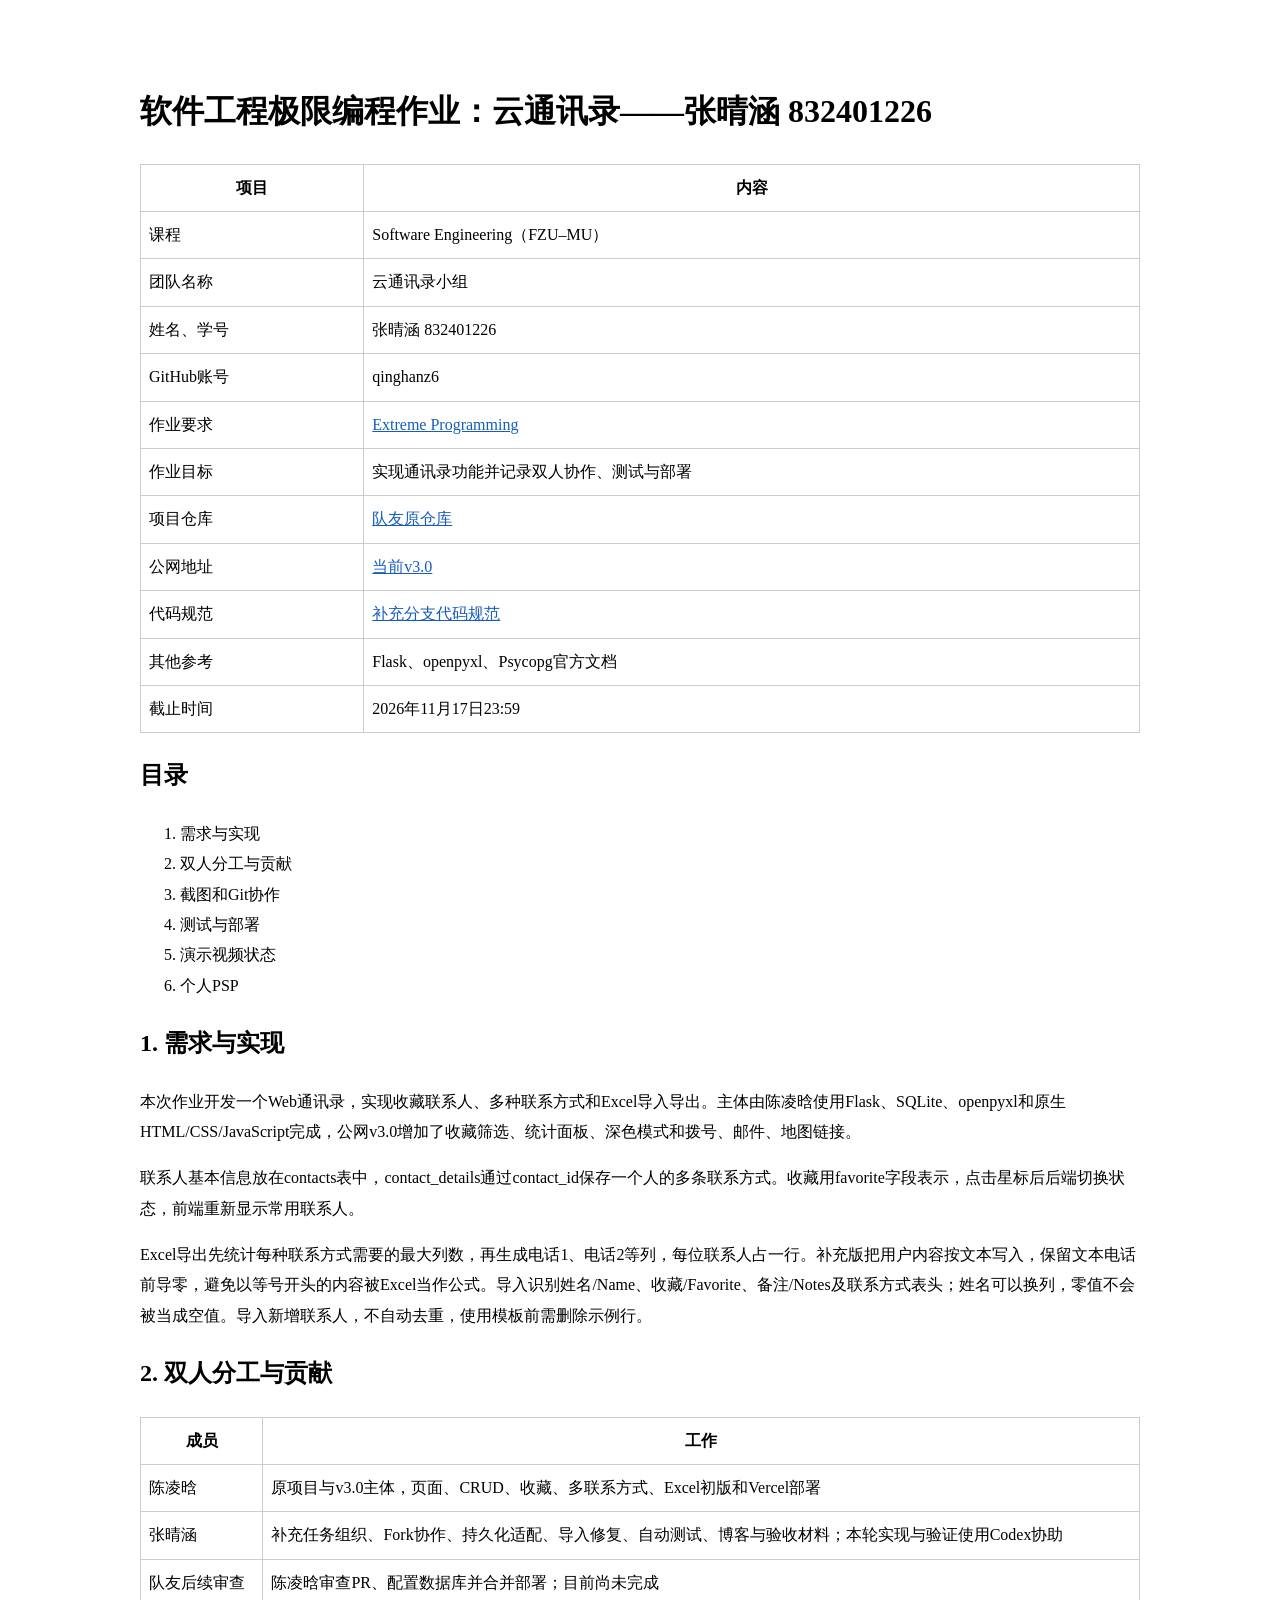
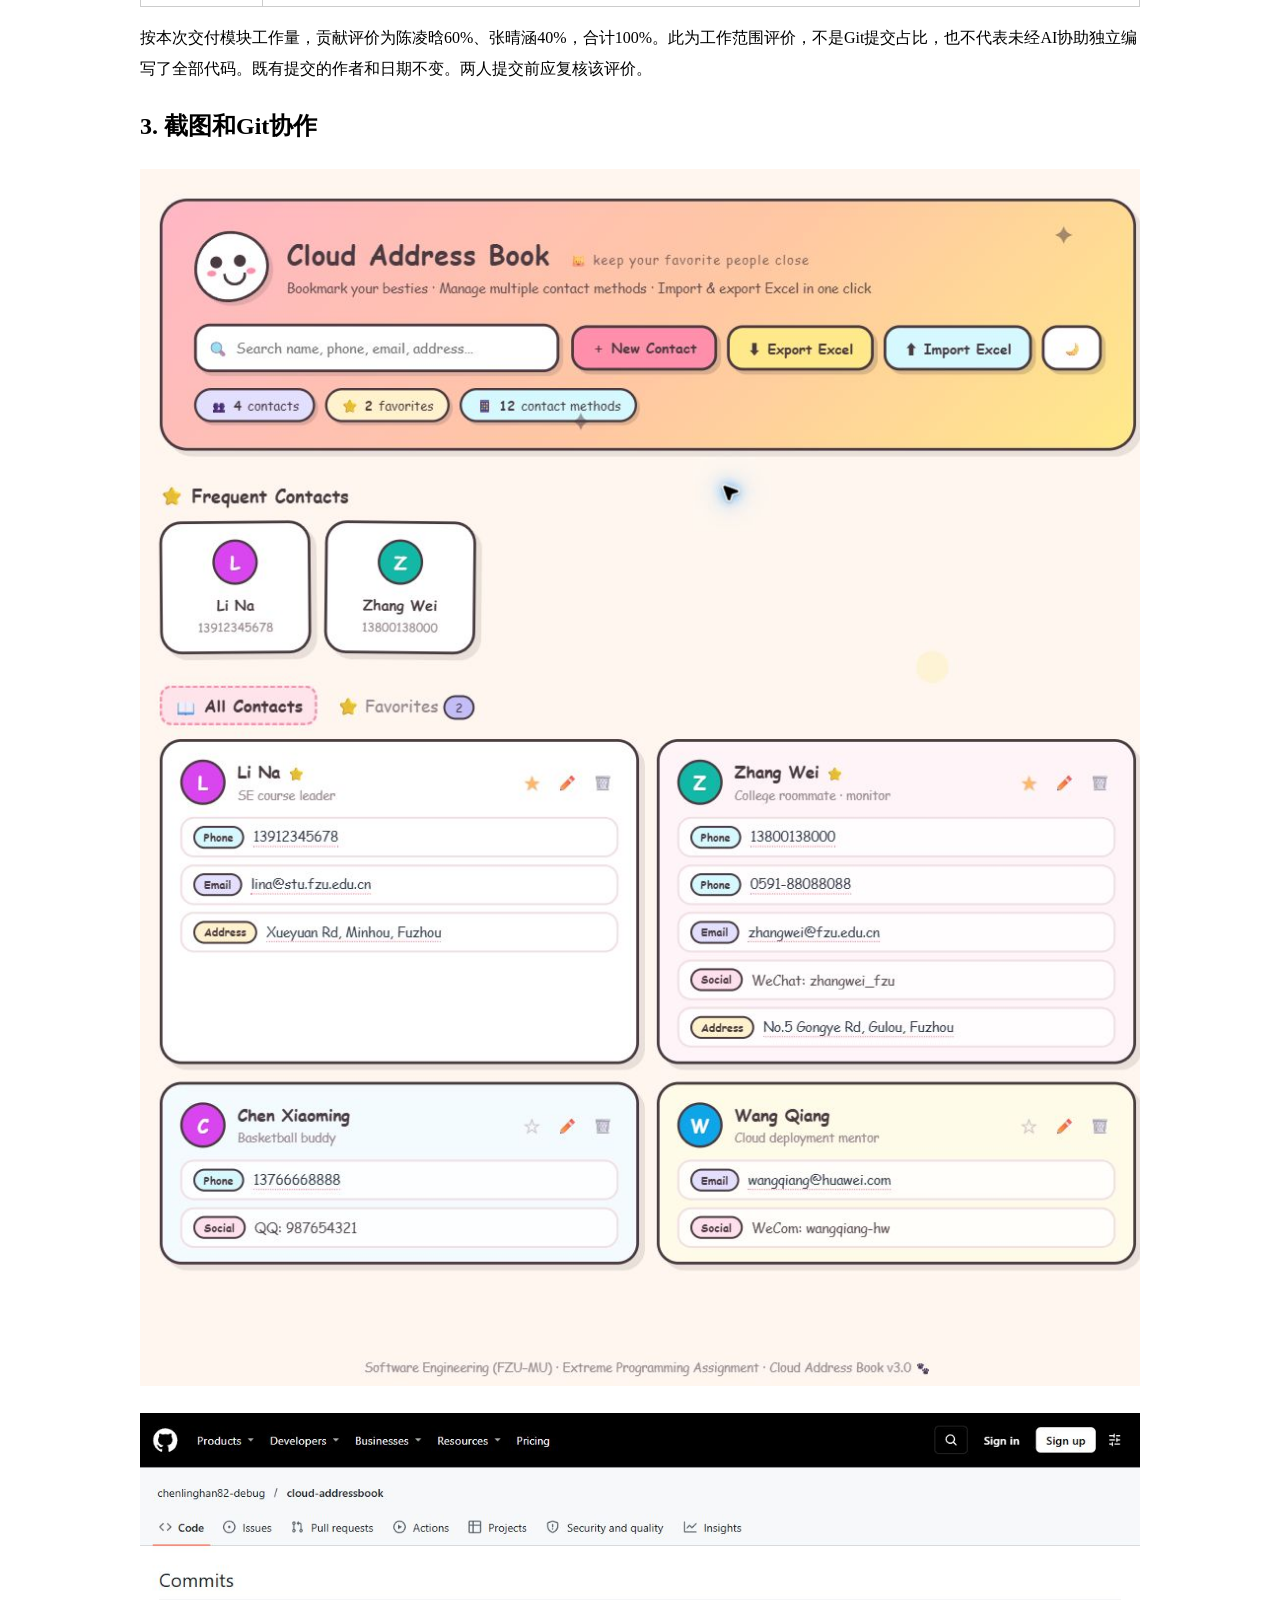
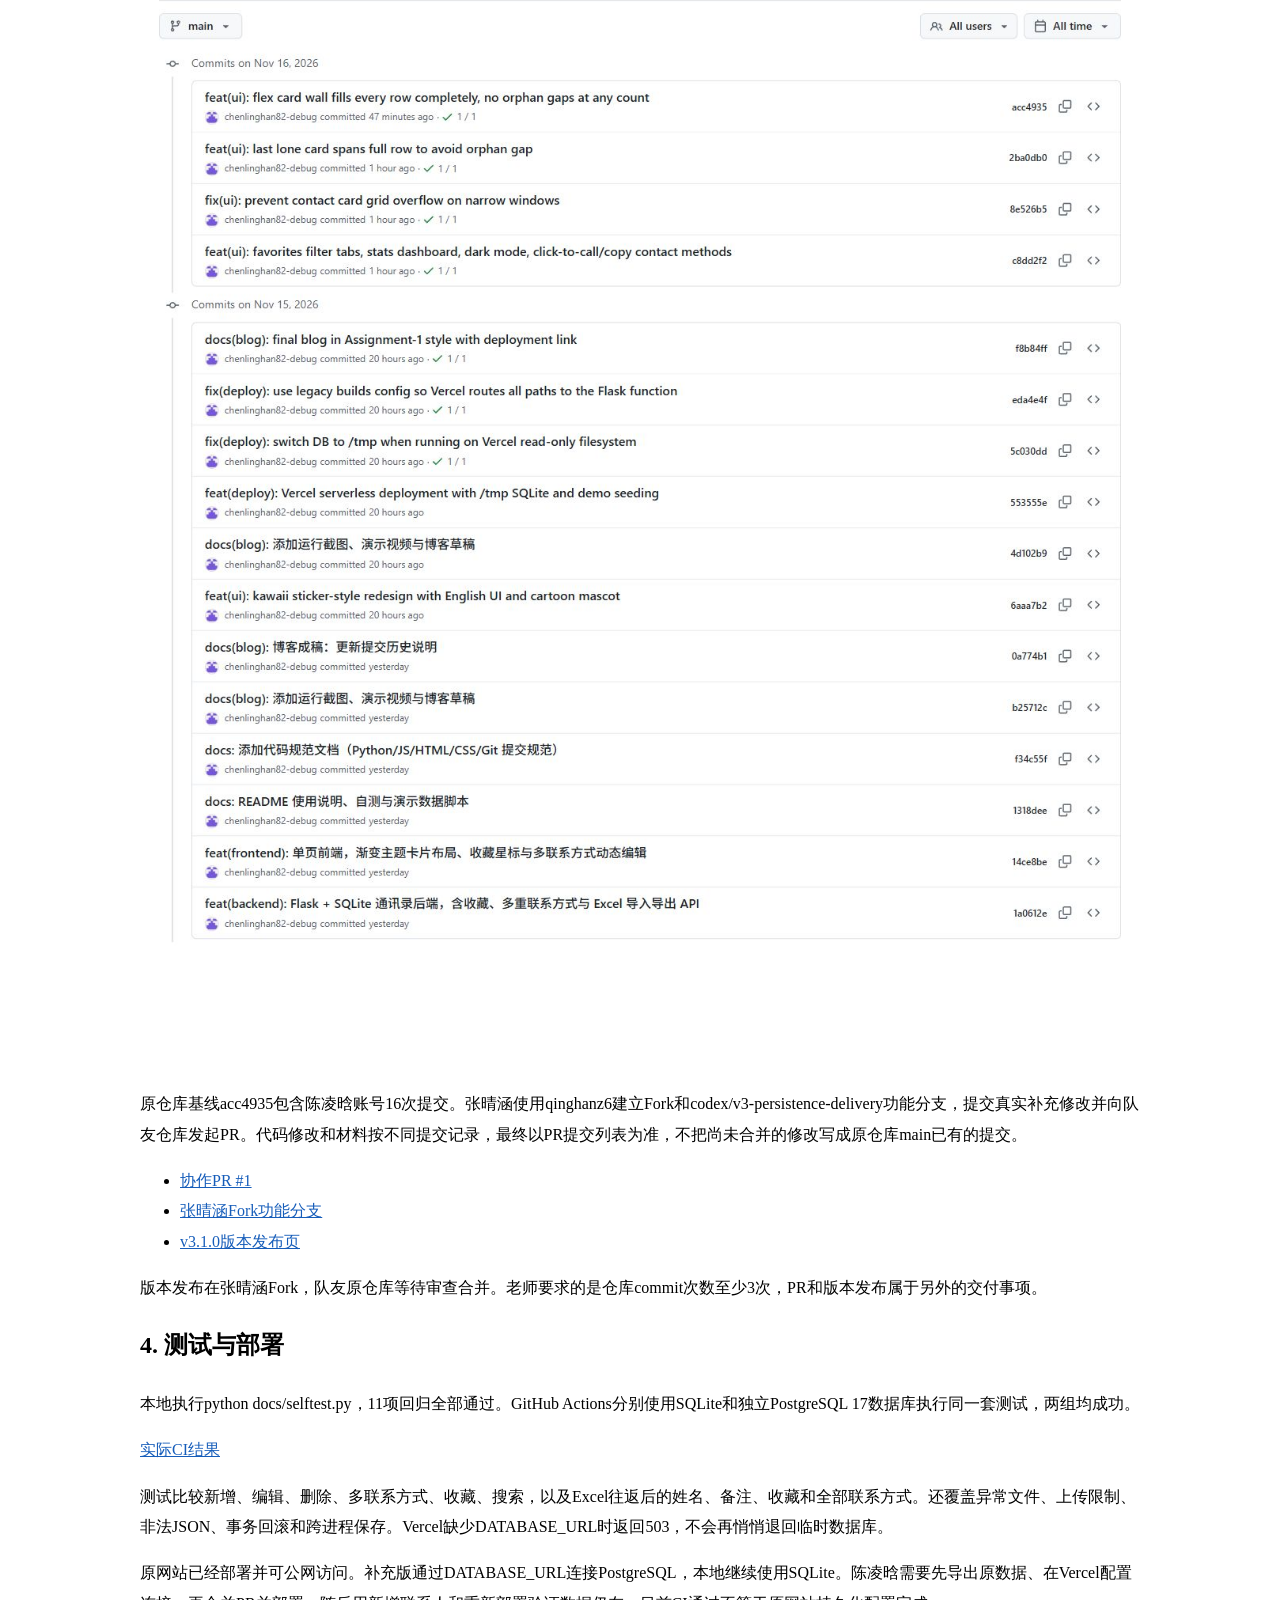
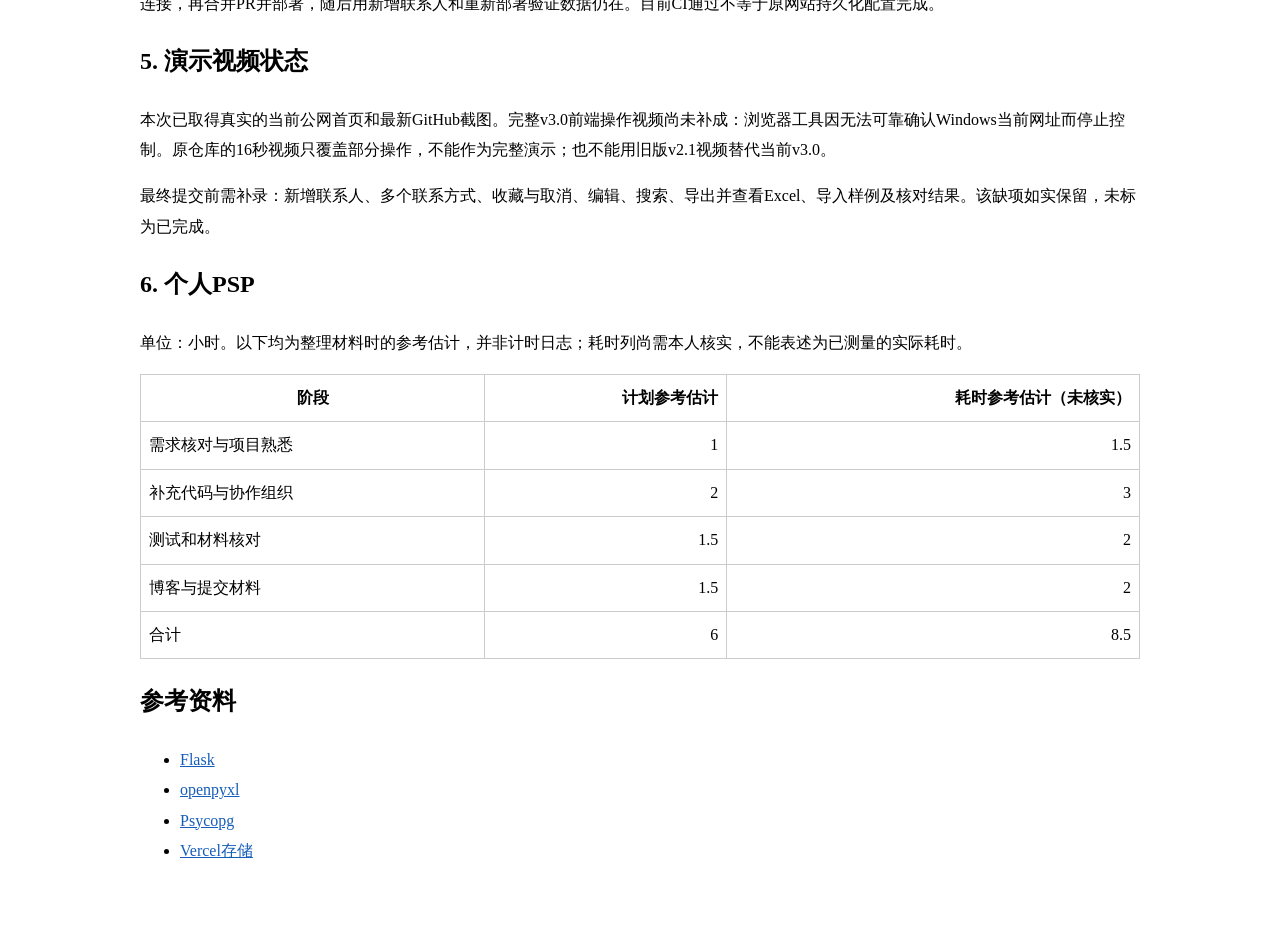
<file: blog/张晴涵_832401226.html>
<!doctype html><meta charset=utf-8><style>body{max-width:1000px;margin:40px auto;padding:20px;font:16px/1.9 Microsoft YaHei}table{border-collapse:collapse;width:100%}td,th{border:1px solid #ccc;padding:8px}img{max-width:100%}a{color:#165dba}</style><h1>软件工程极限编程作业：云通讯录——张晴涵 832401226</h1>
<table>
<thead>
<tr>
<th>项目</th>
<th>内容</th>
</tr>
</thead>
<tbody>
<tr>
<td>课程</td>
<td>Software Engineering（FZU–MU）</td>
</tr>
<tr>
<td>团队名称</td>
<td>云通讯录小组</td>
</tr>
<tr>
<td>姓名、学号</td>
<td>张晴涵 832401226</td>
</tr>
<tr>
<td>GitHub账号</td>
<td>qinghanz6</td>
</tr>
<tr>
<td>作业要求</td>
<td><a href="https://bbs.csdn.net/topics/620593436">Extreme Programming</a></td>
</tr>
<tr>
<td>作业目标</td>
<td>实现通讯录功能并记录双人协作、测试与部署</td>
</tr>
<tr>
<td>项目仓库</td>
<td><a href="https://github.com/chenlinghan82-debug/cloud-addressbook">队友原仓库</a></td>
</tr>
<tr>
<td>公网地址</td>
<td><a href="https://addressbook-zeta.vercel.app/">当前v3.0</a></td>
</tr>
<tr>
<td>代码规范</td>
<td><a href="https://github.com/qinghanz6/cloud-addressbook/blob/codex/v3-persistence-delivery/docs/CODE_STANDARD.md">补充分支代码规范</a></td>
</tr>
<tr>
<td>其他参考</td>
<td>Flask、openpyxl、Psycopg官方文档</td>
</tr>
<tr>
<td>截止时间</td>
<td>2026年11月17日23:59</td>
</tr>
</tbody>
</table>
<h2>目录</h2>
<ol>
<li>需求与实现</li>
<li>双人分工与贡献</li>
<li>截图和Git协作</li>
<li>测试与部署</li>
<li>演示视频状态</li>
<li>个人PSP</li>
</ol>
<h2>1. 需求与实现</h2>
<p>本次作业开发一个Web通讯录，实现收藏联系人、多种联系方式和Excel导入导出。主体由陈凌晗使用Flask、SQLite、openpyxl和原生HTML/CSS/JavaScript完成，公网v3.0增加了收藏筛选、统计面板、深色模式和拨号、邮件、地图链接。</p>
<p>联系人基本信息放在contacts表中，contact_details通过contact_id保存一个人的多条联系方式。收藏用favorite字段表示，点击星标后后端切换状态，前端重新显示常用联系人。</p>
<p>Excel导出先统计每种联系方式需要的最大列数，再生成电话1、电话2等列，每位联系人占一行。补充版把用户内容按文本写入，保留文本电话前导零，避免以等号开头的内容被Excel当作公式。导入识别姓名/Name、收藏/Favorite、备注/Notes及联系方式表头；姓名可以换列，零值不会被当成空值。导入新增联系人，不自动去重，使用模板前需删除示例行。</p>
<h2>2. 双人分工与贡献</h2>
<table>
<thead>
<tr>
<th>成员</th>
<th>工作</th>
</tr>
</thead>
<tbody>
<tr>
<td>陈凌晗</td>
<td>原项目与v3.0主体，页面、CRUD、收藏、多联系方式、Excel初版和Vercel部署</td>
</tr>
<tr>
<td>张晴涵</td>
<td>补充任务组织、Fork协作、持久化适配、导入修复、自动测试、博客与验收材料；本轮实现与验证使用Codex协助</td>
</tr>
<tr>
<td>队友后续审查</td>
<td>陈凌晗审查PR、配置数据库并合并部署；目前尚未完成</td>
</tr>
</tbody>
</table>
<p>按本次交付模块工作量，贡献评价为陈凌晗60%、张晴涵40%，合计100%。此为工作范围评价，不是Git提交占比，也不代表未经AI协助独立编写了全部代码。既有提交的作者和日期不变。两人提交前应复核该评价。</p>
<h2>3. 截图和Git协作</h2>
<p><img alt="当前公网v3.0首页" src="screenshots/v3_home.jpg" /></p>
<p><img alt="原仓库最新GitHub提交历史" src="screenshots/github_latest_20261116.jpg" /></p>
<p>原仓库基线acc4935包含陈凌晗账号16次提交。张晴涵使用qinghanz6建立Fork和codex/v3-persistence-delivery功能分支，提交真实补充修改并向队友仓库发起PR。代码修改和材料按不同提交记录，最终以PR提交列表为准，不把尚未合并的修改写成原仓库main已有的提交。</p>
<ul>
<li><a href="https://github.com/chenlinghan82-debug/cloud-addressbook/pull/1">协作PR #1</a></li>
<li><a href="https://github.com/qinghanz6/cloud-addressbook/tree/codex/v3-persistence-delivery">张晴涵Fork功能分支</a></li>
<li><a href="https://github.com/qinghanz6/cloud-addressbook/releases/tag/v3.1.0">v3.1.0版本发布页</a></li>
</ul>
<p>版本发布在张晴涵Fork，队友原仓库等待审查合并。老师要求的是仓库commit次数至少3次，PR和版本发布属于另外的交付事项。</p>
<h2>4. 测试与部署</h2>
<p>本地执行python docs/selftest.py，11项回归全部通过。GitHub Actions分别使用SQLite和独立PostgreSQL 17数据库执行同一套测试，两组均成功。</p>
<p><a href="https://github.com/qinghanz6/cloud-addressbook/actions/runs/43837115241">实际CI结果</a></p>
<p>测试比较新增、编辑、删除、多联系方式、收藏、搜索，以及Excel往返后的姓名、备注、收藏和全部联系方式。还覆盖异常文件、上传限制、非法JSON、事务回滚和跨进程保存。Vercel缺少DATABASE_URL时返回503，不会再悄悄退回临时数据库。</p>
<p>原网站已经部署并可公网访问。补充版通过DATABASE_URL连接PostgreSQL，本地继续使用SQLite。陈凌晗需要先导出原数据、在Vercel配置连接，再合并PR并部署，随后用新增联系人和重新部署验证数据仍在。目前CI通过不等于原网站持久化配置完成。</p>
<h2>5. 演示视频状态</h2>
<p>本次已取得真实的当前公网首页和最新GitHub截图。完整v3.0前端操作视频尚未补成：浏览器工具因无法可靠确认Windows当前网址而停止控制。原仓库的16秒视频只覆盖部分操作，不能作为完整演示；也不能用旧版v2.1视频替代当前v3.0。</p>
<p>最终提交前需补录：新增联系人、多个联系方式、收藏与取消、编辑、搜索、导出并查看Excel、导入样例及核对结果。该缺项如实保留，未标为已完成。</p>
<h2>6. 个人PSP</h2>
<p>单位：小时。以下均为整理材料时的参考估计，并非计时日志；耗时列尚需本人核实，不能表述为已测量的实际耗时。</p>
<table>
<thead>
<tr>
<th>阶段</th>
<th style="text-align: right;">计划参考估计</th>
<th style="text-align: right;">耗时参考估计（未核实）</th>
</tr>
</thead>
<tbody>
<tr>
<td>需求核对与项目熟悉</td>
<td style="text-align: right;">1</td>
<td style="text-align: right;">1.5</td>
</tr>
<tr>
<td>补充代码与协作组织</td>
<td style="text-align: right;">2</td>
<td style="text-align: right;">3</td>
</tr>
<tr>
<td>测试和材料核对</td>
<td style="text-align: right;">1.5</td>
<td style="text-align: right;">2</td>
</tr>
<tr>
<td>博客与提交材料</td>
<td style="text-align: right;">1.5</td>
<td style="text-align: right;">2</td>
</tr>
<tr>
<td>合计</td>
<td style="text-align: right;">6</td>
<td style="text-align: right;">8.5</td>
</tr>
</tbody>
</table>
<h2>参考资料</h2>
<ul>
<li><a href="https://flask.palletsprojects.com/">Flask</a></li>
<li><a href="https://openpyxl.readthedocs.io/">openpyxl</a></li>
<li><a href="https://www.psycopg.org/psycopg3/docs/">Psycopg</a></li>
<li><a href="https://vercel.com/docs/storage">Vercel存储</a></li>
</ul>
</file>
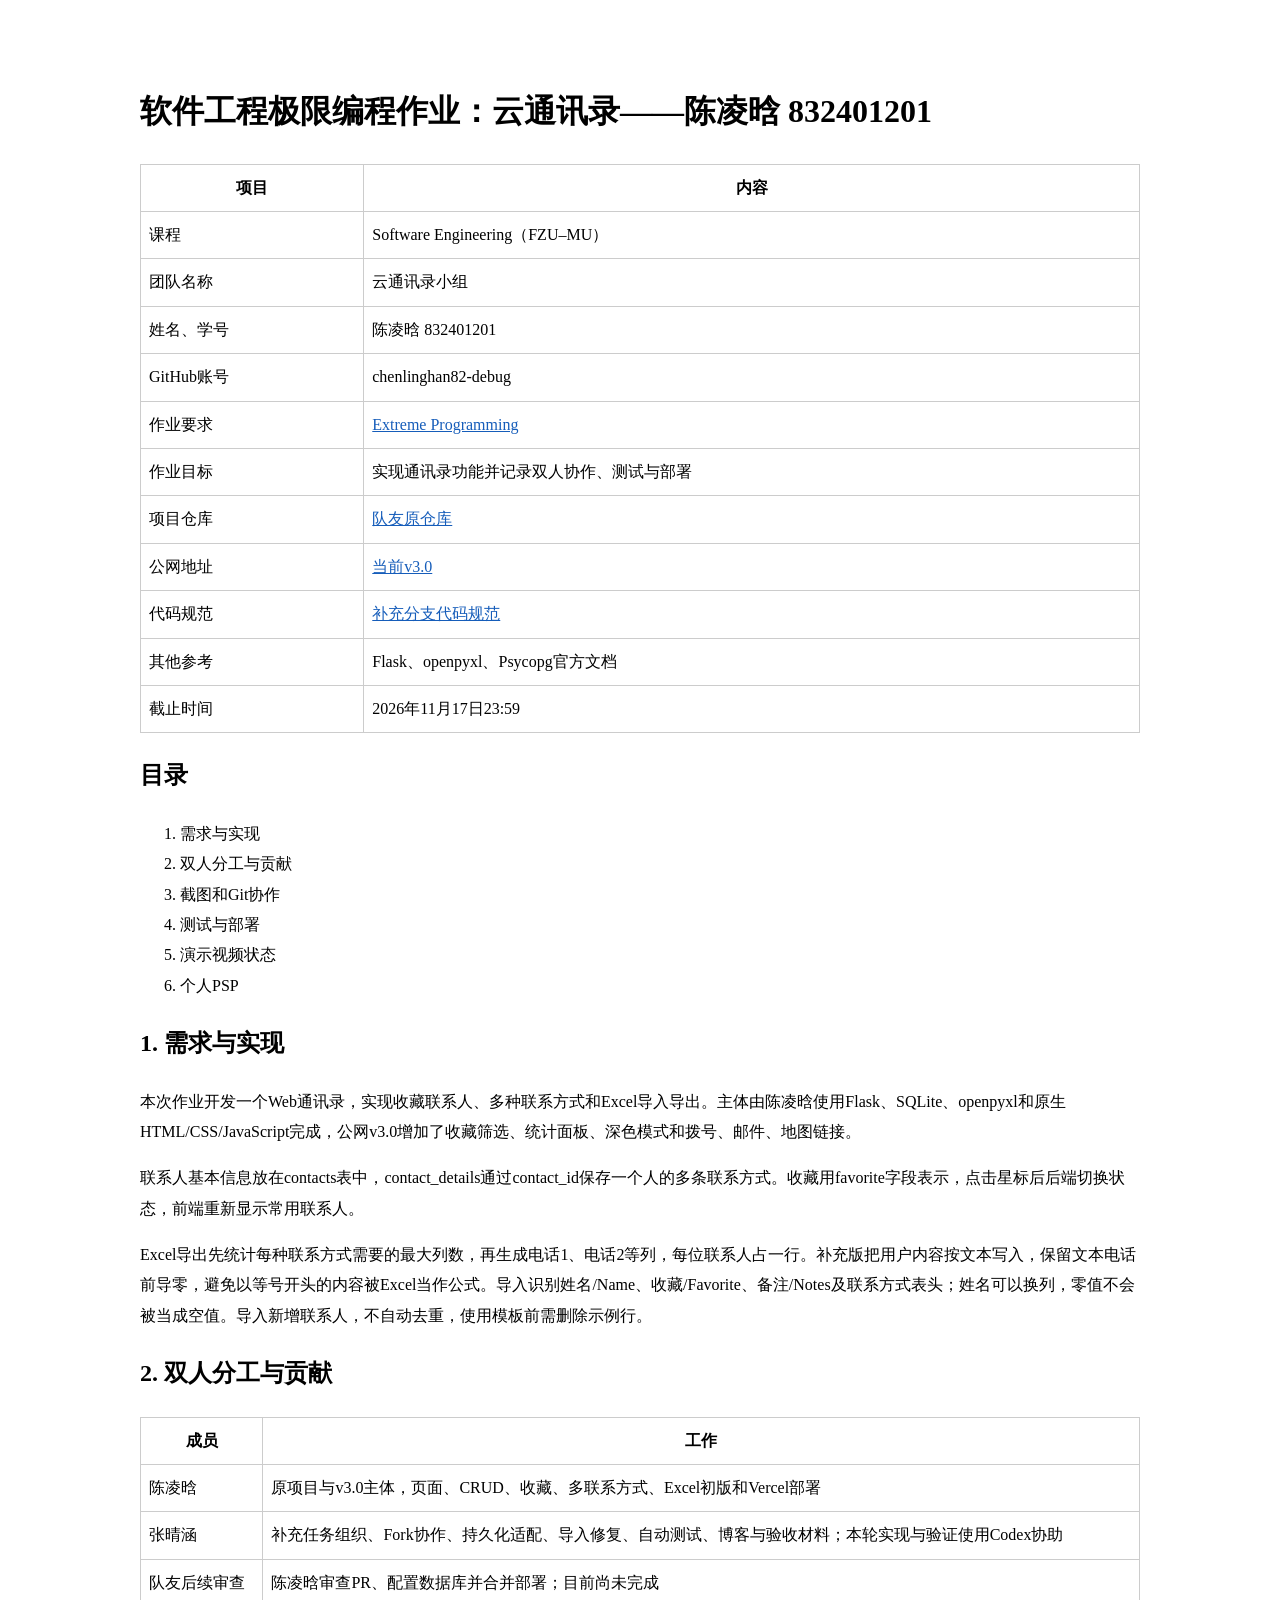
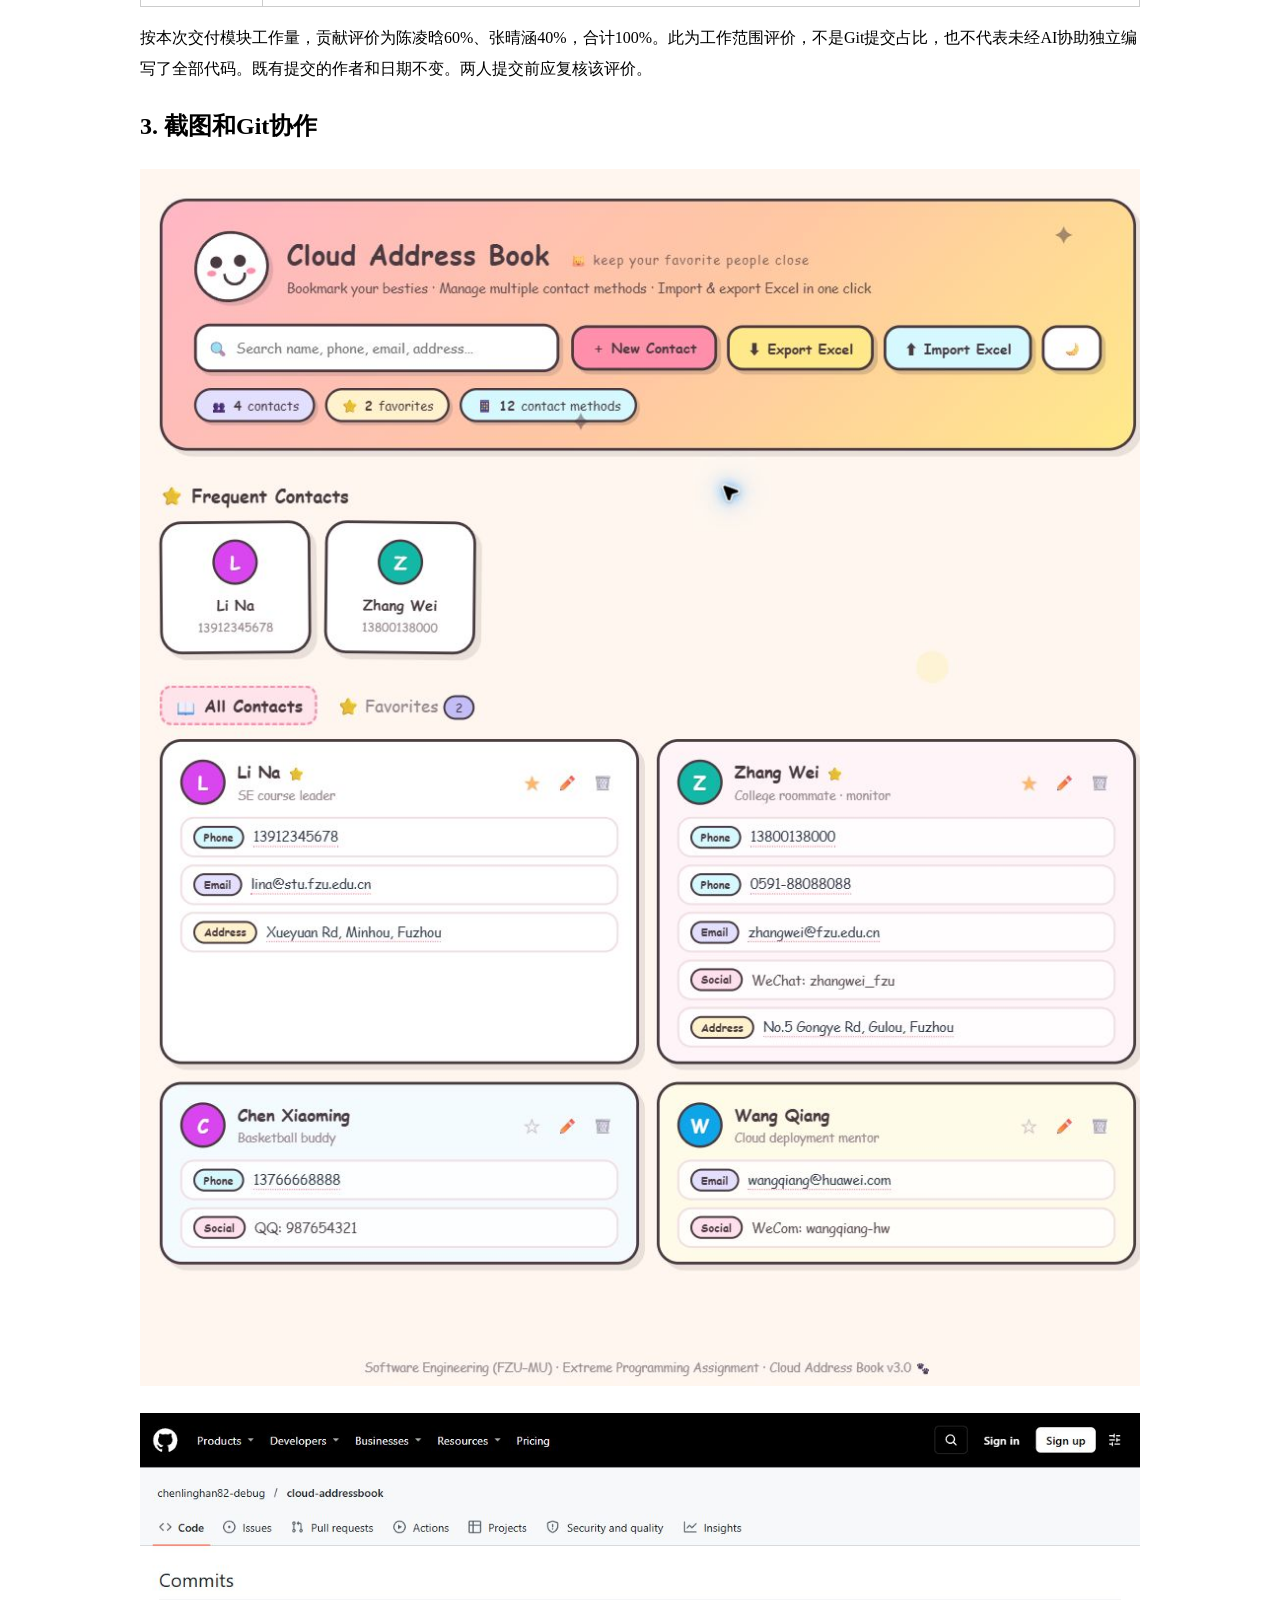
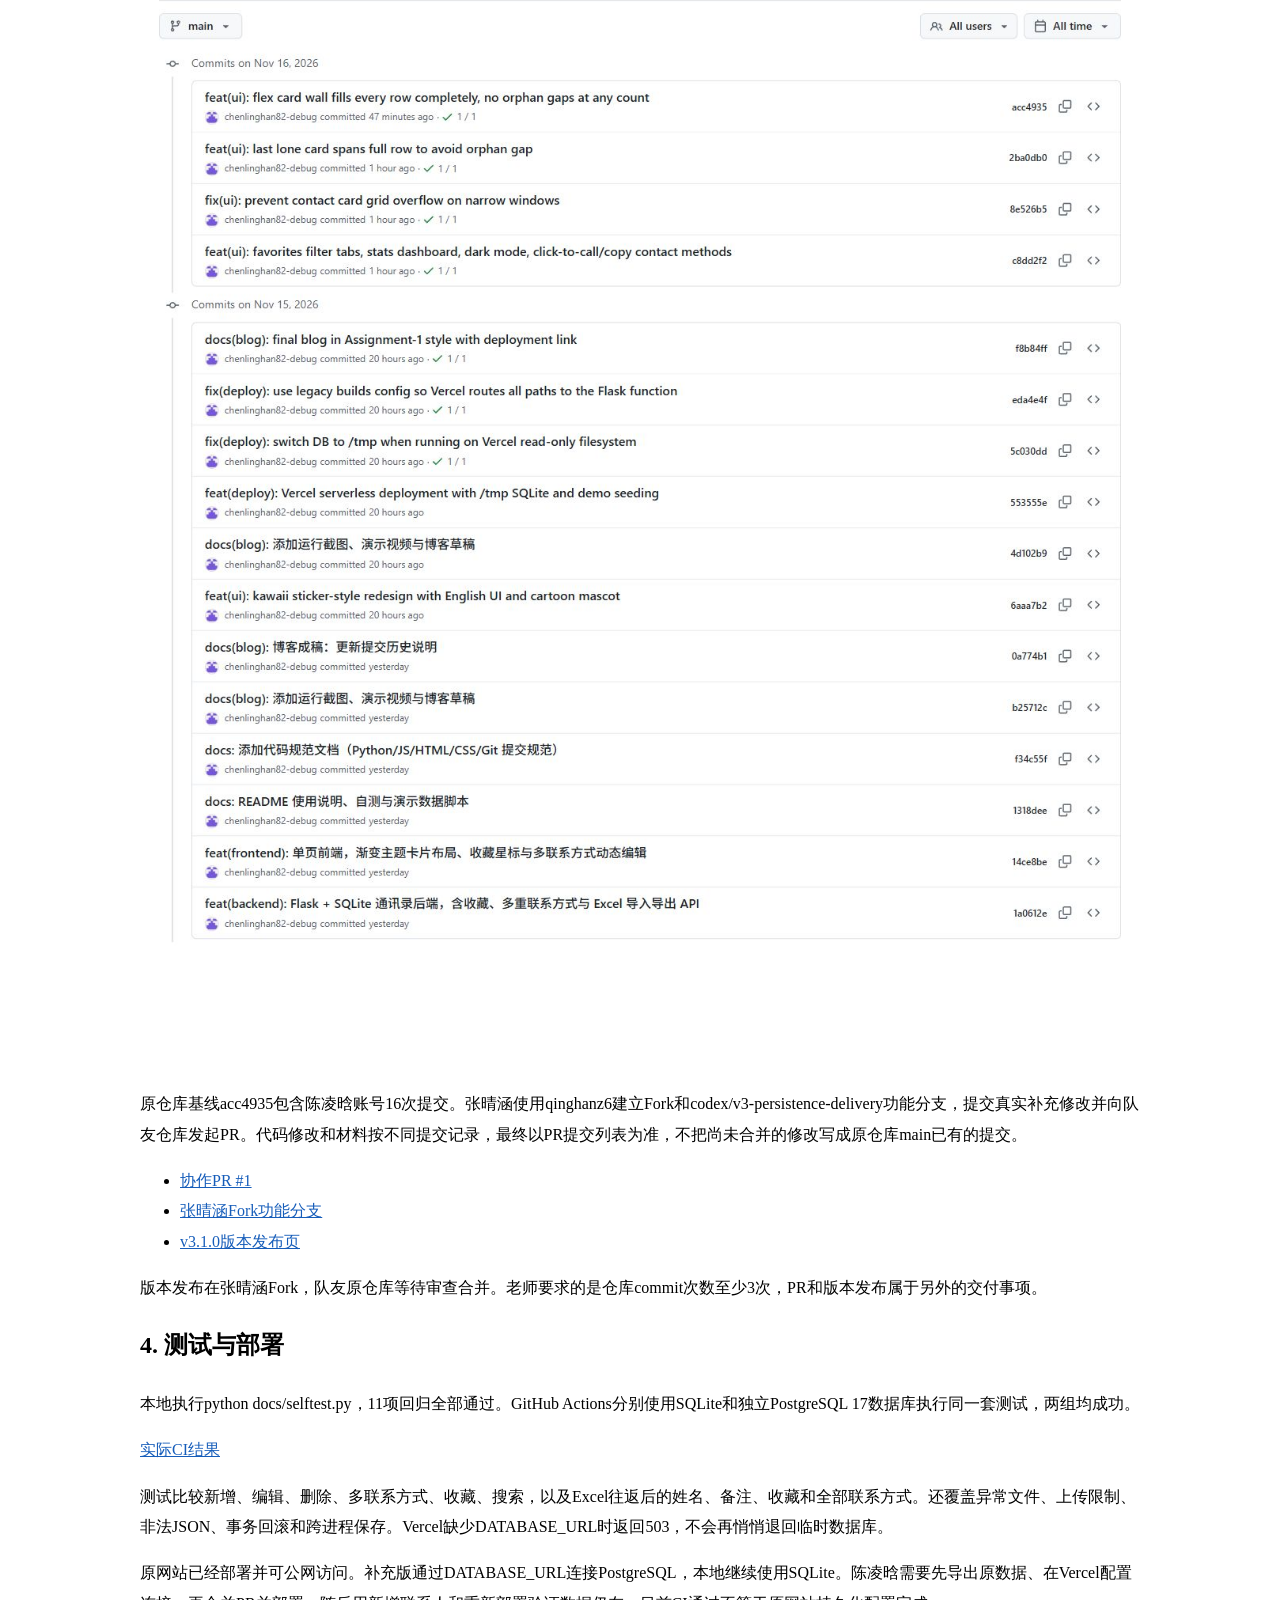
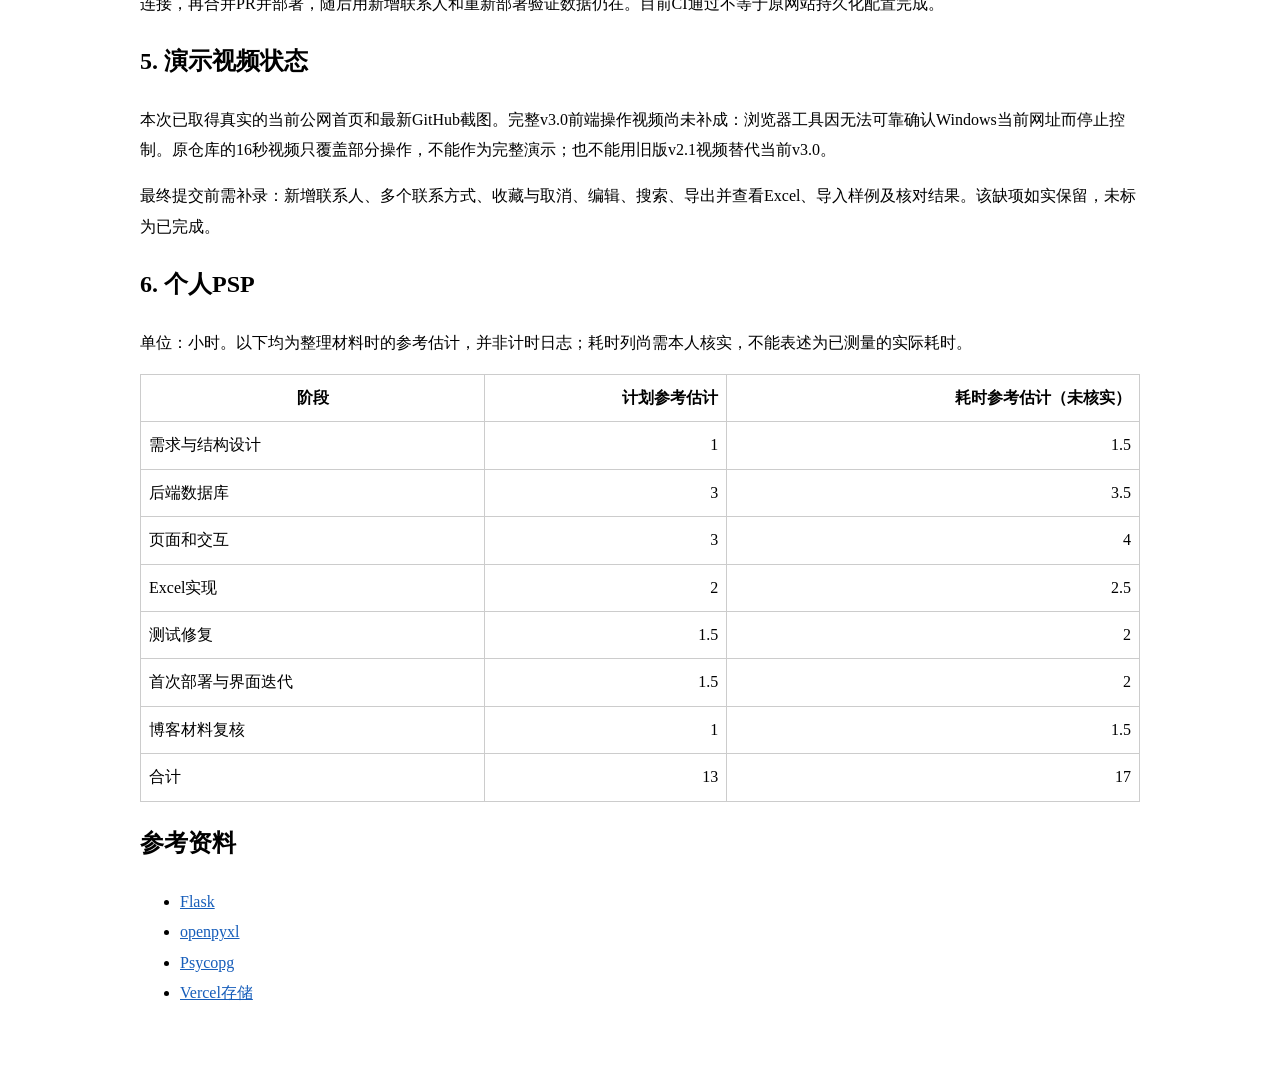
<file: blog/陈凌晗_832401201.html>
<!doctype html><meta charset=utf-8><style>body{max-width:1000px;margin:40px auto;padding:20px;font:16px/1.9 Microsoft YaHei}table{border-collapse:collapse;width:100%}td,th{border:1px solid #ccc;padding:8px}img{max-width:100%}a{color:#165dba}</style><h1>软件工程极限编程作业：云通讯录——陈凌晗 832401201</h1>
<table>
<thead>
<tr>
<th>项目</th>
<th>内容</th>
</tr>
</thead>
<tbody>
<tr>
<td>课程</td>
<td>Software Engineering（FZU–MU）</td>
</tr>
<tr>
<td>团队名称</td>
<td>云通讯录小组</td>
</tr>
<tr>
<td>姓名、学号</td>
<td>陈凌晗 832401201</td>
</tr>
<tr>
<td>GitHub账号</td>
<td>chenlinghan82-debug</td>
</tr>
<tr>
<td>作业要求</td>
<td><a href="https://bbs.csdn.net/topics/620593436">Extreme Programming</a></td>
</tr>
<tr>
<td>作业目标</td>
<td>实现通讯录功能并记录双人协作、测试与部署</td>
</tr>
<tr>
<td>项目仓库</td>
<td><a href="https://github.com/chenlinghan82-debug/cloud-addressbook">队友原仓库</a></td>
</tr>
<tr>
<td>公网地址</td>
<td><a href="https://addressbook-zeta.vercel.app/">当前v3.0</a></td>
</tr>
<tr>
<td>代码规范</td>
<td><a href="https://github.com/qinghanz6/cloud-addressbook/blob/codex/v3-persistence-delivery/docs/CODE_STANDARD.md">补充分支代码规范</a></td>
</tr>
<tr>
<td>其他参考</td>
<td>Flask、openpyxl、Psycopg官方文档</td>
</tr>
<tr>
<td>截止时间</td>
<td>2026年11月17日23:59</td>
</tr>
</tbody>
</table>
<h2>目录</h2>
<ol>
<li>需求与实现</li>
<li>双人分工与贡献</li>
<li>截图和Git协作</li>
<li>测试与部署</li>
<li>演示视频状态</li>
<li>个人PSP</li>
</ol>
<h2>1. 需求与实现</h2>
<p>本次作业开发一个Web通讯录，实现收藏联系人、多种联系方式和Excel导入导出。主体由陈凌晗使用Flask、SQLite、openpyxl和原生HTML/CSS/JavaScript完成，公网v3.0增加了收藏筛选、统计面板、深色模式和拨号、邮件、地图链接。</p>
<p>联系人基本信息放在contacts表中，contact_details通过contact_id保存一个人的多条联系方式。收藏用favorite字段表示，点击星标后后端切换状态，前端重新显示常用联系人。</p>
<p>Excel导出先统计每种联系方式需要的最大列数，再生成电话1、电话2等列，每位联系人占一行。补充版把用户内容按文本写入，保留文本电话前导零，避免以等号开头的内容被Excel当作公式。导入识别姓名/Name、收藏/Favorite、备注/Notes及联系方式表头；姓名可以换列，零值不会被当成空值。导入新增联系人，不自动去重，使用模板前需删除示例行。</p>
<h2>2. 双人分工与贡献</h2>
<table>
<thead>
<tr>
<th>成员</th>
<th>工作</th>
</tr>
</thead>
<tbody>
<tr>
<td>陈凌晗</td>
<td>原项目与v3.0主体，页面、CRUD、收藏、多联系方式、Excel初版和Vercel部署</td>
</tr>
<tr>
<td>张晴涵</td>
<td>补充任务组织、Fork协作、持久化适配、导入修复、自动测试、博客与验收材料；本轮实现与验证使用Codex协助</td>
</tr>
<tr>
<td>队友后续审查</td>
<td>陈凌晗审查PR、配置数据库并合并部署；目前尚未完成</td>
</tr>
</tbody>
</table>
<p>按本次交付模块工作量，贡献评价为陈凌晗60%、张晴涵40%，合计100%。此为工作范围评价，不是Git提交占比，也不代表未经AI协助独立编写了全部代码。既有提交的作者和日期不变。两人提交前应复核该评价。</p>
<h2>3. 截图和Git协作</h2>
<p><img alt="当前公网v3.0首页" src="screenshots/v3_home.jpg" /></p>
<p><img alt="原仓库最新GitHub提交历史" src="screenshots/github_latest_20261116.jpg" /></p>
<p>原仓库基线acc4935包含陈凌晗账号16次提交。张晴涵使用qinghanz6建立Fork和codex/v3-persistence-delivery功能分支，提交真实补充修改并向队友仓库发起PR。代码修改和材料按不同提交记录，最终以PR提交列表为准，不把尚未合并的修改写成原仓库main已有的提交。</p>
<ul>
<li><a href="https://github.com/chenlinghan82-debug/cloud-addressbook/pull/1">协作PR #1</a></li>
<li><a href="https://github.com/qinghanz6/cloud-addressbook/tree/codex/v3-persistence-delivery">张晴涵Fork功能分支</a></li>
<li><a href="https://github.com/qinghanz6/cloud-addressbook/releases/tag/v3.1.0">v3.1.0版本发布页</a></li>
</ul>
<p>版本发布在张晴涵Fork，队友原仓库等待审查合并。老师要求的是仓库commit次数至少3次，PR和版本发布属于另外的交付事项。</p>
<h2>4. 测试与部署</h2>
<p>本地执行python docs/selftest.py，11项回归全部通过。GitHub Actions分别使用SQLite和独立PostgreSQL 17数据库执行同一套测试，两组均成功。</p>
<p><a href="https://github.com/qinghanz6/cloud-addressbook/actions/runs/43837115241">实际CI结果</a></p>
<p>测试比较新增、编辑、删除、多联系方式、收藏、搜索，以及Excel往返后的姓名、备注、收藏和全部联系方式。还覆盖异常文件、上传限制、非法JSON、事务回滚和跨进程保存。Vercel缺少DATABASE_URL时返回503，不会再悄悄退回临时数据库。</p>
<p>原网站已经部署并可公网访问。补充版通过DATABASE_URL连接PostgreSQL，本地继续使用SQLite。陈凌晗需要先导出原数据、在Vercel配置连接，再合并PR并部署，随后用新增联系人和重新部署验证数据仍在。目前CI通过不等于原网站持久化配置完成。</p>
<h2>5. 演示视频状态</h2>
<p>本次已取得真实的当前公网首页和最新GitHub截图。完整v3.0前端操作视频尚未补成：浏览器工具因无法可靠确认Windows当前网址而停止控制。原仓库的16秒视频只覆盖部分操作，不能作为完整演示；也不能用旧版v2.1视频替代当前v3.0。</p>
<p>最终提交前需补录：新增联系人、多个联系方式、收藏与取消、编辑、搜索、导出并查看Excel、导入样例及核对结果。该缺项如实保留，未标为已完成。</p>
<h2>6. 个人PSP</h2>
<p>单位：小时。以下均为整理材料时的参考估计，并非计时日志；耗时列尚需本人核实，不能表述为已测量的实际耗时。</p>
<table>
<thead>
<tr>
<th>阶段</th>
<th style="text-align: right;">计划参考估计</th>
<th style="text-align: right;">耗时参考估计（未核实）</th>
</tr>
</thead>
<tbody>
<tr>
<td>需求与结构设计</td>
<td style="text-align: right;">1</td>
<td style="text-align: right;">1.5</td>
</tr>
<tr>
<td>后端数据库</td>
<td style="text-align: right;">3</td>
<td style="text-align: right;">3.5</td>
</tr>
<tr>
<td>页面和交互</td>
<td style="text-align: right;">3</td>
<td style="text-align: right;">4</td>
</tr>
<tr>
<td>Excel实现</td>
<td style="text-align: right;">2</td>
<td style="text-align: right;">2.5</td>
</tr>
<tr>
<td>测试修复</td>
<td style="text-align: right;">1.5</td>
<td style="text-align: right;">2</td>
</tr>
<tr>
<td>首次部署与界面迭代</td>
<td style="text-align: right;">1.5</td>
<td style="text-align: right;">2</td>
</tr>
<tr>
<td>博客材料复核</td>
<td style="text-align: right;">1</td>
<td style="text-align: right;">1.5</td>
</tr>
<tr>
<td>合计</td>
<td style="text-align: right;">13</td>
<td style="text-align: right;">17</td>
</tr>
</tbody>
</table>
<h2>参考资料</h2>
<ul>
<li><a href="https://flask.palletsprojects.com/">Flask</a></li>
<li><a href="https://openpyxl.readthedocs.io/">openpyxl</a></li>
<li><a href="https://www.psycopg.org/psycopg3/docs/">Psycopg</a></li>
<li><a href="https://vercel.com/docs/storage">Vercel存储</a></li>
</ul>
</file>
